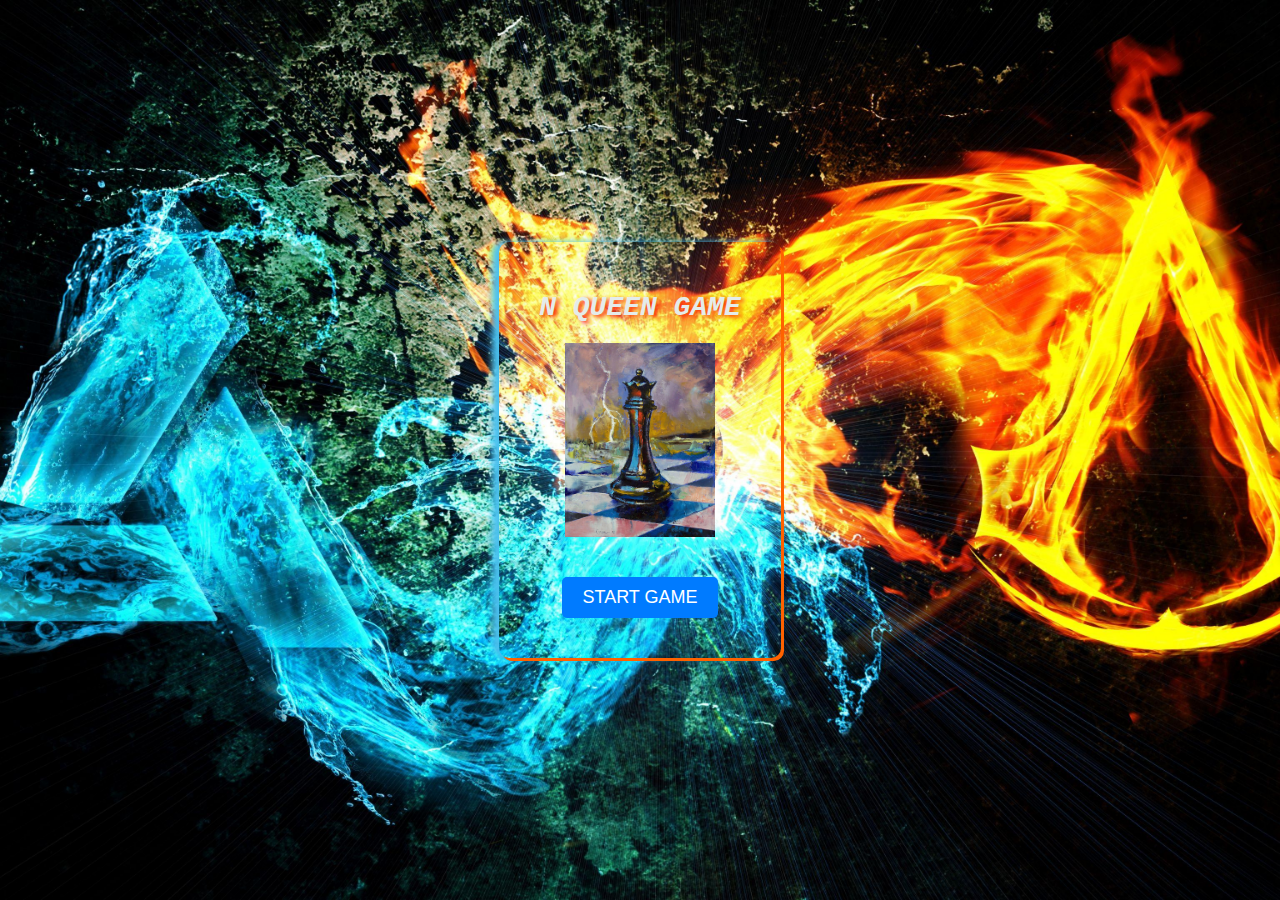
<file: index.html>
<!DOCTYPE html>
<html lang="en">
<head>
    <meta charset="UTF-8">
    <meta name="viewport" content="width=device-width, initial-scale=1.0">
    <title>N QUEEN GAME</title>
    <link rel="icon" href="ai.png" type="image/x-icon">
    <link rel="stylesheet" href="style.css">
</head>
<body>
    <div class="center">
        <div class="head">
            <h1>N QUEEN GAME</h1>
            <img src="queen.png" alt="QUEEN logo" class="centerimg">
            <button class="start" onclick="window.location.href='nqueengame.html'">START GAME</button>
        </div>
    </div>
    
</body>
</html>
</file>
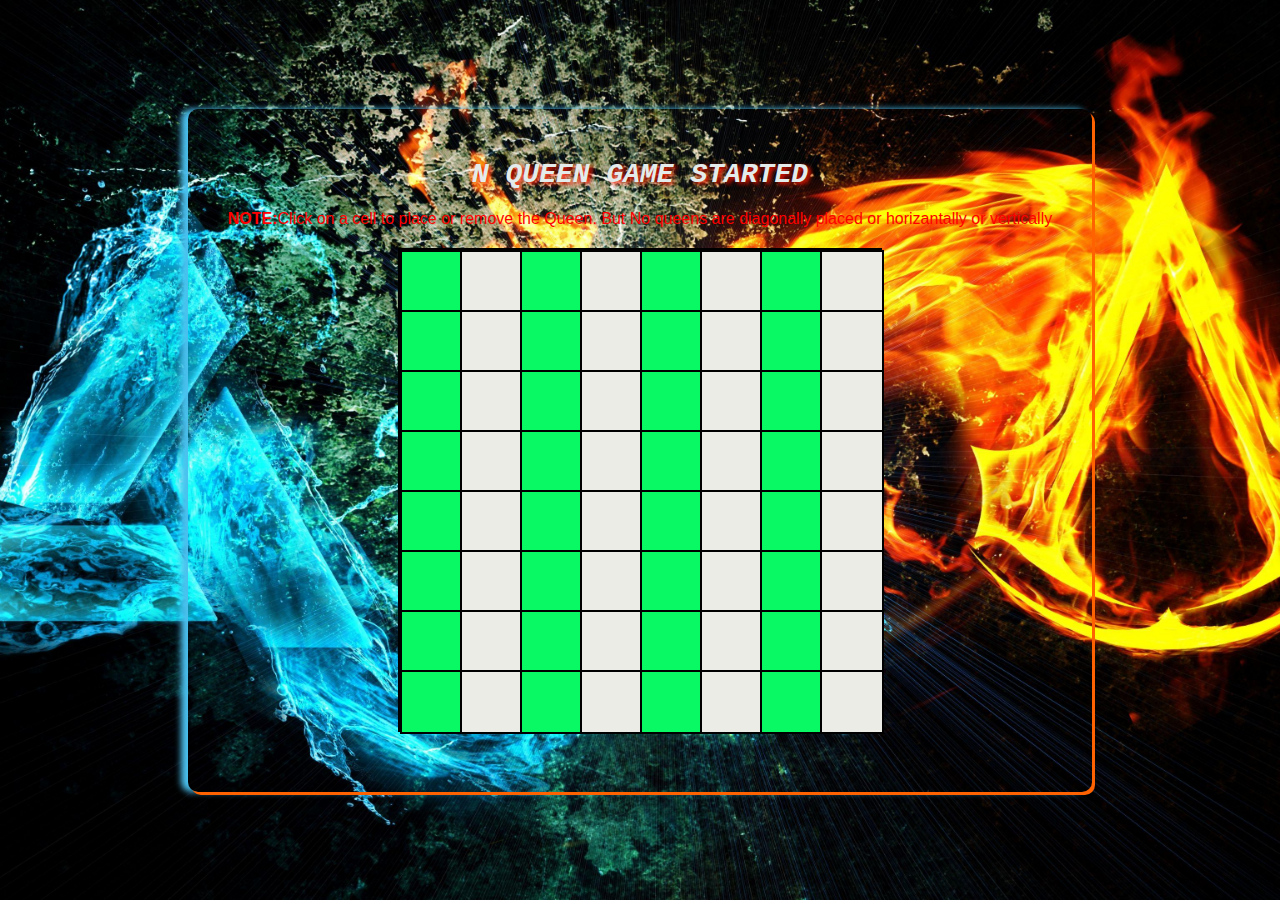
<file: nqueengame.html>
<!DOCTYPE html>
<html lang="en">
<head>
    <meta charset="UTF-8">
    <meta name="viewport" content="width=device-width, initial-scale=1.0">
    <title>Document</title>
    <link rel="stylesheet" href="style.css">
    <link rel="icon" href="ai.png" type="image/x-icon">
</head>
<body>
   <div class="container">
    <h1>N QUEEN GAME STARTED</h1>
    <p><strong>NOTE:</strong>Click on a cell to place or remove the Queen. But No queens are diagonally placed or horizantally or vertically</p>
    <div id="chessboard"></div>
    
    <p id="status"></p>
   </div>
   <script src="script.js"></script>
</body>
</html>
</file>
<file: style.css>
body,html{
    height: 100%;
    margin: 0;
    padding: 0;
    display: flex;
    justify-content: center;
    align-items: center;
    background-color: #f0f0f0;
    background-image: url('bg.jpeg');
    background-size: cover;
    background-position: center;
    font-family: Arial, Helvetica, sans-serif;
}
.center{
    text-align: center;
    padding: 40px;
    border-radius: 10px;
    box-shadow: 3px 3px rgb(255, 98, 0), -0.4em 0 .4em rgb(75, 192, 238);
}
h1{
    font-family:'Courier New', Courier, monospace;
    font-size: 28px;
    margin-bottom: 20px;
    color: rgb(228, 236, 235);
    margin-top: 10px;
    font-style: oblique;
    border-radius: 20px;
    text-shadow: 3px 2px 4px rgba(252, 22, 2, 0.993);
    animation: wave 2s infinite ease-in-out;
}
@keyframes wave {
    0% {
        transform: translateY(0);
    }
    25% {
        transform: translateY(-10px); 
    }
    50% {
        transform: translateY(0); 
    }
    75% {
        transform: translateY(10px); 
    }
    100% {
        transform: translateY(0); 
    }
}
.centerimg {
    width: 150px;
    height: auto;
    margin-bottom: 20px;
    display: block;
    margin-left: auto;
    margin-right: auto;
}
button {
    padding: 10px 20px;
    font-size: 18px;
    color: white;
    background-color: #007BFF;
    border: none;
    border-radius: 5px;
    cursor: pointer;
    margin-top: 20px;
}

button:hover {
    background-color: #0056b3;
}
p {
    font-size: 16px;
    color: red;
    margin-bottom: 20px;
}
/* Style the chessboard */
#chessboard {
    display: grid;
    grid-template-columns: repeat(8, 60px);
    grid-template-rows: repeat(8, 60px);
    border: 2px solid black;
    margin: 20px auto;
    width: 480px;
    height: 480px;
}

.square {
    width: 60px;
    height: 60px;
    display: flex;
    align-items: center;
    justify-content: center;
    font-size: 24px;
    cursor: pointer;
    border: 2px solid black; /* Add partition lines */
}

.square:nth-child(even) {
    background-color: #ecece6;
}

.square:nth-child(odd) {
    background-color: #09f965;
}

#status {
    text-align: center;
    font-size: 18px;
    margin-top: 20px;
}
.container{
    text-align: center;
    padding: 40px;
    border-radius: 10px;
    box-shadow: 3px 3px rgb(255, 98, 0), -0.4em 0 .4em rgb(75, 192, 238);
    }
</file>
